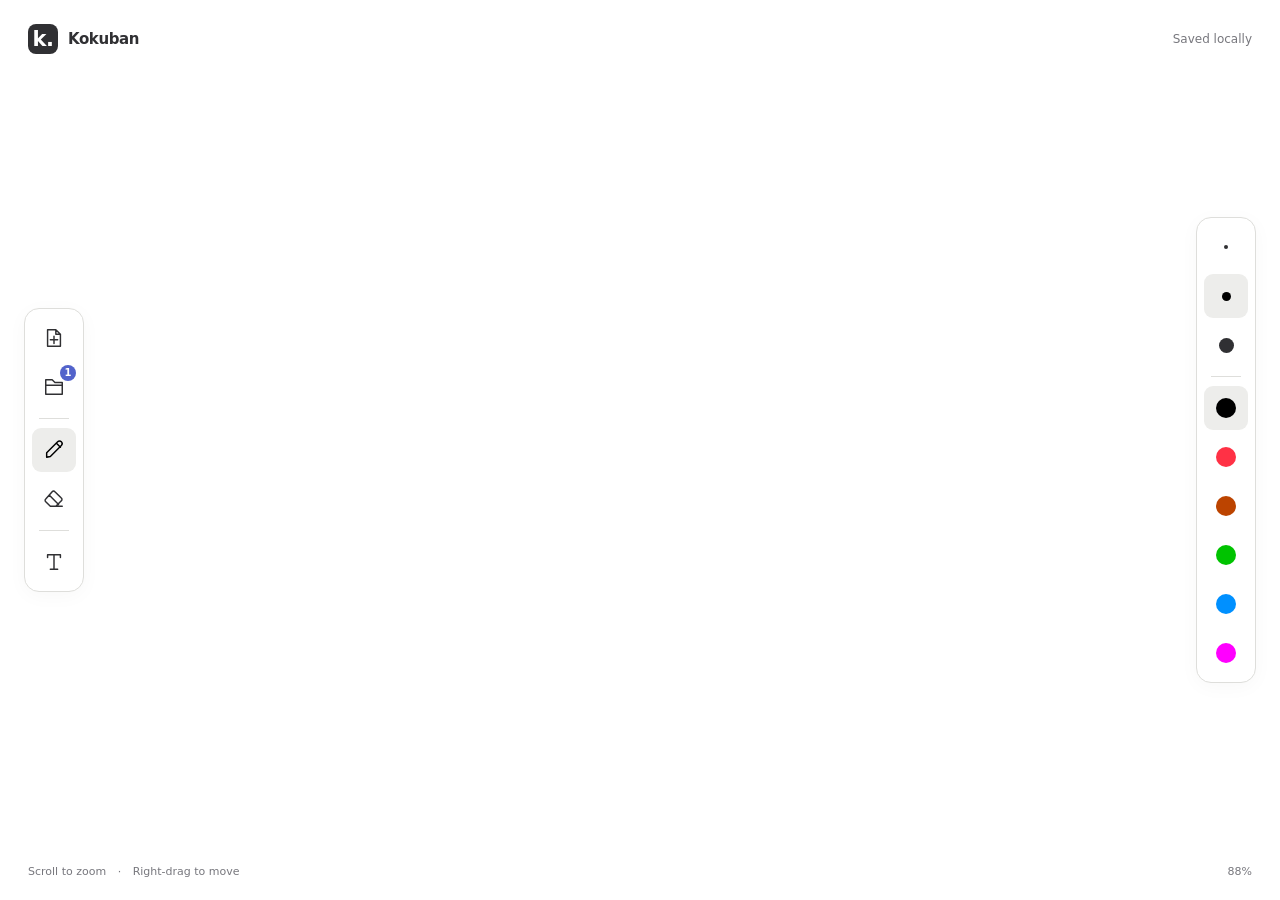
<file: index.html>
<!doctype html>
<html lang="en">
  <head>
    <meta charset="utf-8">
    <meta name="viewport" content="width=device-width, initial-scale=1">
    <meta name="theme-color" content="#f5f5f3" media="(prefers-color-scheme: light)">
    <meta name="theme-color" content="#151517" media="(prefers-color-scheme: dark)">
    <meta name="description" content="A quiet space to draw and think. Your board stays in this browser.">
    <title>Kokuban</title>
    <link rel="icon" href="./icons/icon.svg" type="image/svg+xml">
    <link rel="manifest" href="./manifest.webmanifest">
    <link rel="stylesheet" href="./styles.css">
    <script type="module" src="./js/app.js"></script>
  </head>
  <body>
    <main id="viewport" aria-label="Whiteboard" tabindex="0" aria-busy="true">
      <div id="board">
        <canvas id="drawing" width="2048" height="2048" aria-label="Drawing surface"></canvas>
        <div id="text-layer"></div>
      </div>
    </main>

    <header class="topbar">
      <div class="brand"><span class="brand-mark" aria-hidden="true">k.</span><span>Kokuban</span></div>
      <div class="top-actions">
        <span id="save-status" role="status" aria-live="polite">Opening board…</span>
        <button id="install" class="quiet-button" hidden>Install app</button>
      </div>
    </header>

    <div id="tools" class="toolbar tools" role="toolbar" aria-label="Boards and drawing tools">
      <button id="new-board" aria-label="New board" title="New board" disabled>
        <svg viewBox="0 0 24 24" aria-hidden="true"><path d="M14 3H5v18h14V8zM14 3v5h5M8 14h8M12 10v8"/></svg>
      </button>
      <button id="open-board" aria-label="Open board" title="Open board" disabled>
        <svg viewBox="0 0 24 24" aria-hidden="true"><path d="M3 7V4h7l3 3h8v13H3zM3 10h18"/></svg>
        <span id="board-count" aria-hidden="true" hidden></span>
      </button>
      <span class="toolbar-divider" aria-hidden="true"></span>
      <button data-tool="pencil" aria-label="Pencil" aria-pressed="true" title="Pencil" disabled>
        <svg viewBox="0 0 24 24" aria-hidden="true"><path d="m15 5 4 4M4 20l4-1L20 7a2.8 2.8 0 0 0-4-4L4 15z"/></svg>
      </button>
      <button data-tool="eraser" aria-label="Eraser" aria-pressed="false" title="Eraser" disabled>
        <svg viewBox="0 0 24 24" aria-hidden="true"><path d="m13 4 7 7a2 2 0 0 1 0 3l-6 6H8l-5-5a2 2 0 0 1 0-3l7-8a2 2 0 0 1 3 0ZM7 8l10 10M13 20h8"/></svg>
      </button>
      <span class="toolbar-divider"></span>
      <button data-tool="text" aria-label="Text" aria-pressed="false" title="Text" disabled>
        <svg viewBox="0 0 24 24" aria-hidden="true"><path d="M5 7V4h14v3M12 4v16M8 20h8"/></svg>
      </button>
    </div>

    <div id="sizes" class="toolbar sizes" role="toolbar" aria-label="Pencil size and pencil color">
      <button data-size="0" aria-label="Small" aria-pressed="false" disabled><span class="size-dot small"></span></button>
      <button data-size="1" aria-label="Medium" aria-pressed="true" disabled><span class="size-dot medium"></span></button>
      <button data-size="2" aria-label="Large" aria-pressed="false" disabled><span class="size-dot large"></span></button>
      <span class="toolbar-divider" aria-hidden="true"></span>
      <button id="color-toggle" aria-label="Pencil color" aria-expanded="false" aria-controls="colors" hidden disabled>
        <span class="color-swatch" aria-hidden="true"></span>
        <span class="color-chevron" aria-hidden="true">▾</span>
      </button>
      <div id="colors" class="color-palette" role="group" aria-label="Pencil color"></div>
    </div>

    <div id="text-actions" role="toolbar" aria-label="Selected text" hidden>
      <button class="quiet-button" data-action="done">Done</button>
      <button class="quiet-button" data-action="delete">Delete text</button>
    </div>
    <dialog id="board-picker" aria-labelledby="board-picker-title">
      <h2 id="board-picker-title">Saved boards</h2>
      <p class="board-picker-hint">Select a board to load or remove.</p>
      <p class="board-picker-error" role="alert" hidden></p>
      <div class="board-list" role="radiogroup" aria-label="Saved boards"></div>
      <div class="board-picker-actions">
        <button class="quiet-button" data-action="remove" disabled>Remove</button>
        <span></span>
        <button class="quiet-button" data-action="close">Close</button>
        <button class="quiet-button" data-action="load" disabled>Load</button>
      </div>
    </dialog>
    <footer class="footer"><span class="mouse-hint">Scroll to zoom <span class="separator">·</span> Right-drag to move</span><span class="touch-hint">One finger to draw <span class="separator">·</span> Two to move &amp; zoom</span><output id="zoom" aria-label="Zoom level">100%</output></footer>
    <noscript>Kokuban needs JavaScript enabled to draw and save your board.</noscript>
  </body>
</html>
</file>
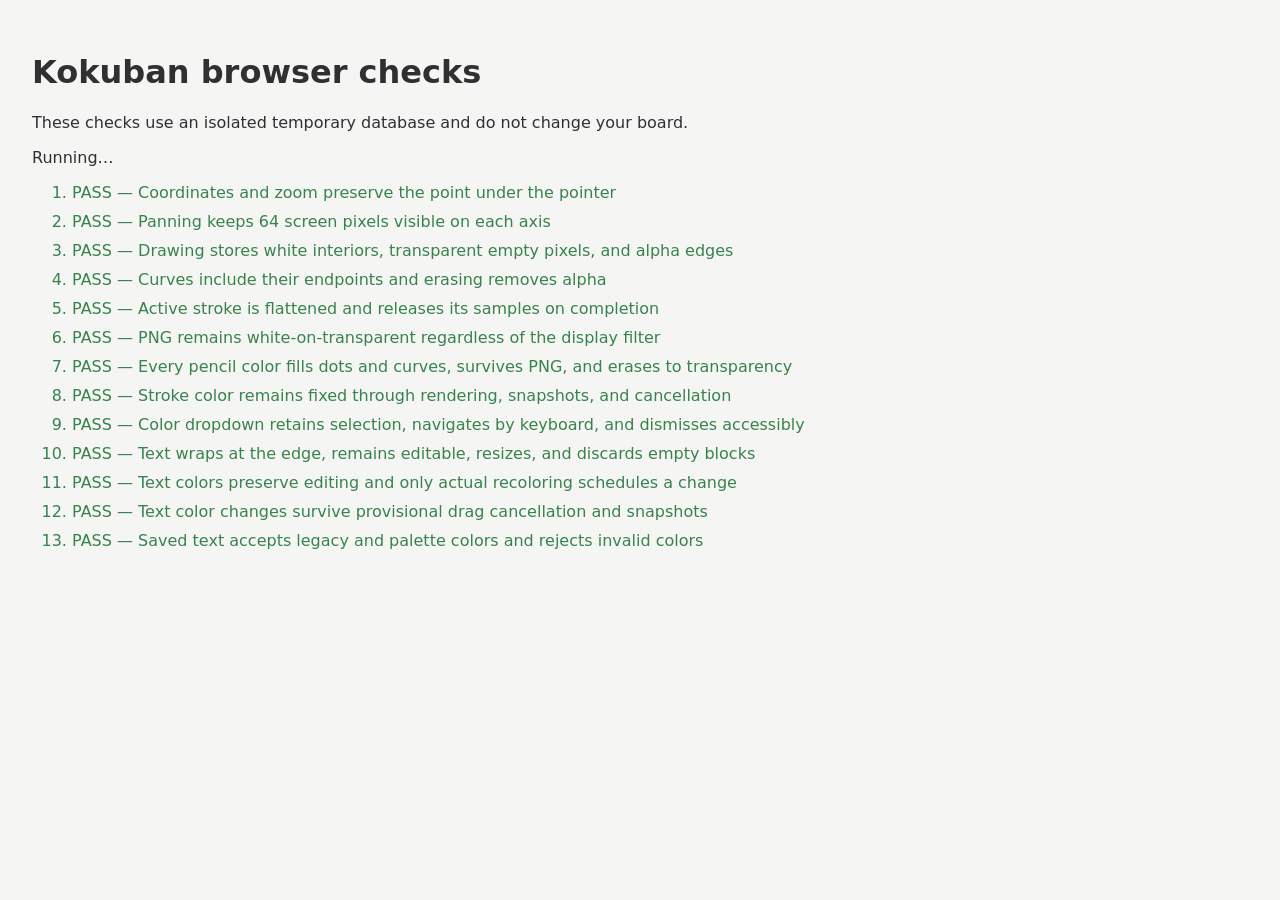
<file: tests/index.html>
<!doctype html>
<html lang="en">
  <head>
    <meta charset="utf-8">
    <title>Kokuban browser checks</title>
    <link rel="stylesheet" href="../styles.css">
    <style>
      html, body { overflow: auto; height: auto; }
      body { padding: 32px; }
      li { margin: 10px 0; }
      .pass { color: #38834d; } .fail { color: #c44242; }
      #fixture { position: absolute; left: -10000px; top: 0; width: 2048px; }
    </style>
    <script type="module" src="./tests.js"></script>
  </head>
  <body>
    <h1>Kokuban browser checks</h1>
    <p>These checks use an isolated temporary database and do not change your board.</p>
    <p id="summary">Running…</p>
    <ol id="results"></ol>
    <div id="fixture"></div>
  </body>
</html>
</file>
<file: styles.css>
:root {
  color-scheme: light dark;
  --page: #f5f5f3;
  --board: #fff;
  --ink: #000;
  --panel: #fff;
  --text: #303033;
  --muted: #77777d;
  --line: #dededb;
  --selected: #ededeb;
  --accent: #5263cb;
  --shadow: 0 4px 20px #00000008;
  --visible-top: 0px;
  --visible-height: 100dvh;
  --visible-left: 0px;
  --visible-width: 100vw;
  --handle-size: 24px;
  font-family: system-ui, -apple-system, BlinkMacSystemFont, "Segoe UI", sans-serif;
}
@media (prefers-color-scheme: dark) {
  :root {
    --page: #151517;
    --board: #000;
    --ink: #fff;
    --panel: #232326;
    --text: #e4e4e7;
    --muted: #929298;
    --line: #36363c;
    --selected: #3c3c42;
    --accent: #a5afff;
    --shadow: 0 4px 20px #0003;
  }
}
* { box-sizing: border-box; }
html, body { margin: 0; width: 100%; height: 100%; overflow: hidden; }
body { background: var(--page); color: var(--text); }
button { font: inherit; color: inherit; cursor: pointer; touch-action: manipulation; }
button:disabled { cursor: wait; opacity: .45; }
button:focus-visible, #viewport:focus-visible { outline: 2px solid var(--accent); outline-offset: 4px; }
[hidden] { display: none !important; }
#viewport { position: fixed; inset: 0; overflow: hidden; outline: none; touch-action: none; }
#board { position: absolute; width: 2048px; height: 2048px; transform-origin: 0 0; background: var(--board); box-shadow: 0 0 0 1px var(--line); overflow: hidden; }
#drawing, #text-layer { position: absolute; inset: 0; width: 2048px; height: 2048px; }
#drawing, .color-swatch, .text-editor { filter: invert(1) hue-rotate(180deg) saturate(250%); }
@media (prefers-color-scheme: dark) { #drawing, .color-swatch, .text-editor { filter: none; } }
#text-layer { pointer-events: none; color: var(--ink); }
#viewport[data-tool="pencil"], #viewport[data-tool="eraser"] { cursor: crosshair; }
#viewport[data-tool="text"] { cursor: text; }
#viewport.panning, #viewport.panning * { cursor: grabbing !important; }
.topbar { position: fixed; inset: calc(var(--visible-top) + 24px) 28px auto; display: flex; align-items: center; justify-content: space-between; gap: 16px; pointer-events: none; }
.brand { display: flex; align-items: center; gap: 10px; font-weight: 600; font-size: 15px; letter-spacing: -.4px; }
.brand-mark { display: grid; place-items: center; width: 30px; height: 30px; color: var(--panel); background: var(--text); border-radius: 8px; font-size: 21px; font-weight: 700; }
.top-actions { display: flex; align-items: center; gap: 16px; }
#save-status { font-size: 12px; color: var(--muted); }
#save-status[data-state="error"] { color: #bf5845; }
.quiet-button { pointer-events: auto; border: 1px solid var(--line); background: var(--panel); padding: 8px 12px; border-radius: 8px; font-size: 12px; }
.quiet-button:hover { background: var(--selected); }
.toolbar { position: fixed; top: calc(var(--visible-top) + var(--visible-height) / 2); transform: translateY(-50%); display: flex; flex-direction: column; gap: 5px; padding: 7px; border: 1px solid var(--line); background: var(--panel); border-radius: 15px; box-shadow: var(--shadow); }
.tools { left: 24px; }
.sizes { right: 24px; max-height: calc(var(--visible-height) - 16px); overflow-y: auto; }
.sizes > * { flex-shrink: 0; }
.toolbar button, .color-palette button { display: grid; place-items: center; width: 44px; height: 44px; padding: 10px; border: 0; border-radius: 9px; background: transparent; }
.toolbar button:hover, .color-palette button:hover { background: var(--selected); }
.toolbar button[aria-pressed="true"], .color-palette button[aria-pressed="true"] { background: var(--selected); color: var(--ink); }
.toolbar svg { width: 22px; height: 22px; fill: none; stroke: currentColor; stroke-width: 1.6; stroke-linecap: round; stroke-linejoin: round; }
.toolbar-divider { height: 1px; margin: 4px 7px; background: var(--line); }
.size-dot { display: block; background: currentColor; border-radius: 50%; }
.size-dot.small { width: 4px; height: 4px; }
.size-dot.medium { width: 9px; height: 9px; }
.size-dot.large { width: 15px; height: 15px; }
.footer { position: fixed; inset: auto 28px calc(100% - var(--visible-top) - var(--visible-height) + 22px); display: flex; justify-content: space-between; color: var(--muted); font-size: 11px; pointer-events: none; }
.separator { margin: 0 8px; }
#zoom { font-variant-numeric: tabular-nums; }
.text-block { position: absolute; pointer-events: none; }
#viewport[data-tool="text"] .text-block { pointer-events: auto; }
.text-block.selected { outline: calc(1px / var(--zoom, 1)) solid var(--accent); }
.text-editor { display: block; width: 100%; margin: 0; padding: 2px; resize: none; border: 0; outline: 0; border-radius: 0; background: transparent; color: inherit; font-family: inherit; line-height: 1.25; overflow: hidden; overflow-wrap: anywhere; white-space: pre-wrap; cursor: inherit; }
.text-editor[readonly] { pointer-events: none; user-select: none; }
#viewport[data-tool="text"] .text-editor { pointer-events: auto; }
.text-handle { display: none; position: absolute; left: min(0px, calc(2048px - var(--text-left, 0px) - var(--handle-size) / var(--zoom, 1))); top: max(0px, calc(var(--handle-size) / var(--zoom, 1) - var(--text-top, 0px))); transform: translateY(-100%); width: calc(var(--handle-size) / var(--zoom, 1)); height: calc(var(--handle-size) / var(--zoom, 1)); padding: 0; border: 0; border-radius: 4px 4px 0 0; color: white; background: #5263cb; font-size: calc(18px / var(--zoom, 1)); line-height: 1; cursor: grab; touch-action: none; }
.selected .text-handle { display: block; }
#text-actions { position: fixed; top: calc(var(--visible-top) + max(24px, env(safe-area-inset-top, 0px))); left: calc(var(--visible-left) + var(--visible-width) / 2); transform: translateX(-50%); display: flex; gap: 8px; padding: 6px; border: 1px solid var(--line); border-radius: 14px; background: var(--panel); box-shadow: var(--shadow); }
#text-actions button { min-height: 44px; min-width: 64px; }
.touch-hint { display: none; }
:root[data-input="touch"] { --handle-size: 44px; }
:root[data-input="touch"] .mouse-hint { display: none; }
:root[data-input="touch"] .touch-hint { display: inline; }
@media (pointer: coarse) {
  :root { --handle-size: 44px; }
  .quiet-button { min-height: 44px; }
  .mouse-hint { display: none; }
  .touch-hint { display: inline; }
}
noscript { position: fixed; left: 20%; top: 40%; padding: 24px; background: var(--panel); }
@media (max-width: 800px) {
  #text-actions { top: calc(var(--visible-top) + 80px + env(safe-area-inset-top, 0px)); }
}
@media (max-width: 600px) {
  .topbar { inset: calc(var(--visible-top) + 16px) 14px auto; }
  .top-actions { gap: 8px; }
  .brand > span:last-child { display: none; }
  .tools { left: 10px; }
  .sizes { right: 10px; }
  .footer { left: 14px; right: 14px; font-size: 10px; }
}

.color-palette { display: flex; flex-direction: column; gap: 5px; }
.color-swatch { display: block; width: 20px; height: 20px; border-radius: 50%; }
#color-toggle { position: relative; }
.color-chevron { position: absolute; right: 3px; bottom: 1px; font-size: 12px; }
.color-popup { position: fixed; z-index: 2; display: grid; grid-template-columns: repeat(3, 44px); gap: 5px; padding: 7px; overflow: auto; overscroll-behavior: contain; border: 1px solid var(--line); border-radius: 15px; background: var(--panel); box-shadow: var(--shadow); }

/* Board library */
#open-board { position: relative; }
#board-count { position: absolute; top: 0; right: 0; min-width: 16px; height: 16px; padding: 0 3px; border-radius: 8px; background: var(--accent); color: var(--panel); font-size: 10px; font-weight: 600; line-height: 16px; font-variant-numeric: tabular-nums; text-align: center; pointer-events: none; }
.tools { max-height: calc(var(--visible-height) - 160px); overflow-y: auto; }
.tools > * { flex-shrink: 0; }
#board-picker { width: min(760px, calc(100vw - 24px)); max-height: calc(var(--visible-height) - 32px); margin: auto; padding: 24px; border: 1px solid var(--line); border-radius: 16px; color: var(--text); background: var(--panel); box-shadow: var(--shadow); }
#board-picker[open] { display: flex; flex-direction: column; gap: 16px; }
#board-picker::backdrop { background: #0007; }
#board-picker h2 { margin: 0; font-size: 20px; }
.board-picker-hint { margin: 0; color: var(--muted); font-size: 13px; }
.board-picker-error { margin: 0; color: #bf5845; font-size: 13px; }
.board-list { display: grid; grid-auto-rows: max-content; align-content: start; grid-template-columns: repeat(auto-fill, minmax(180px, 1fr)); gap: 12px; padding: 5px; overflow-y: auto; min-height: 0; overscroll-behavior: contain; }
.board-item { min-width: 0; min-height: 44px; display: flex; flex-direction: column; gap: 8px; padding: 8px; border: 2px solid var(--line); border-radius: 10px; background: var(--panel); text-align: left; }
.board-item:hover { background: var(--selected); }
.board-item[aria-checked="true"] { border-color: var(--accent); background: var(--selected); }
.board-item time { font-size: 12px; font-variant-numeric: tabular-nums; white-space: nowrap; }
.board-current { min-height: 16px; font-size: 11px; color: var(--muted); }
.board-preview { display: block; flex-shrink: 0; position: relative; width: 100%; aspect-ratio: 1; overflow: hidden; border: 1px solid var(--line); border-radius: 4px; background: var(--board); pointer-events: none; }
.board-preview-content { display: block; position: absolute; width: 2048px; height: 2048px; transform-origin: 0 0; overflow: hidden; }
.board-preview canvas, .board-preview-texts { position: absolute; inset: 0; width: 2048px; height: 2048px; }
.board-preview canvas { filter: invert(1) hue-rotate(180deg) saturate(250%); }
@media (prefers-color-scheme: dark) { .board-preview canvas { filter: none; } }
.preview-unavailable .board-preview-content { display: grid; place-items: center; font-size: 130px; color: var(--muted); }
.board-picker-actions { display: flex; gap: 8px; }
.board-picker-actions > span { flex: 1; }
.board-picker-actions button { min-width: 64px; min-height: 44px; }
.board-picker-actions [data-action="load"] { background: var(--selected); }
button:disabled { cursor: default; }
@media (max-width: 440px) {
  #board-picker { padding: 16px; }
  .board-list { grid-template-columns: 1fr; }
}
</file>
